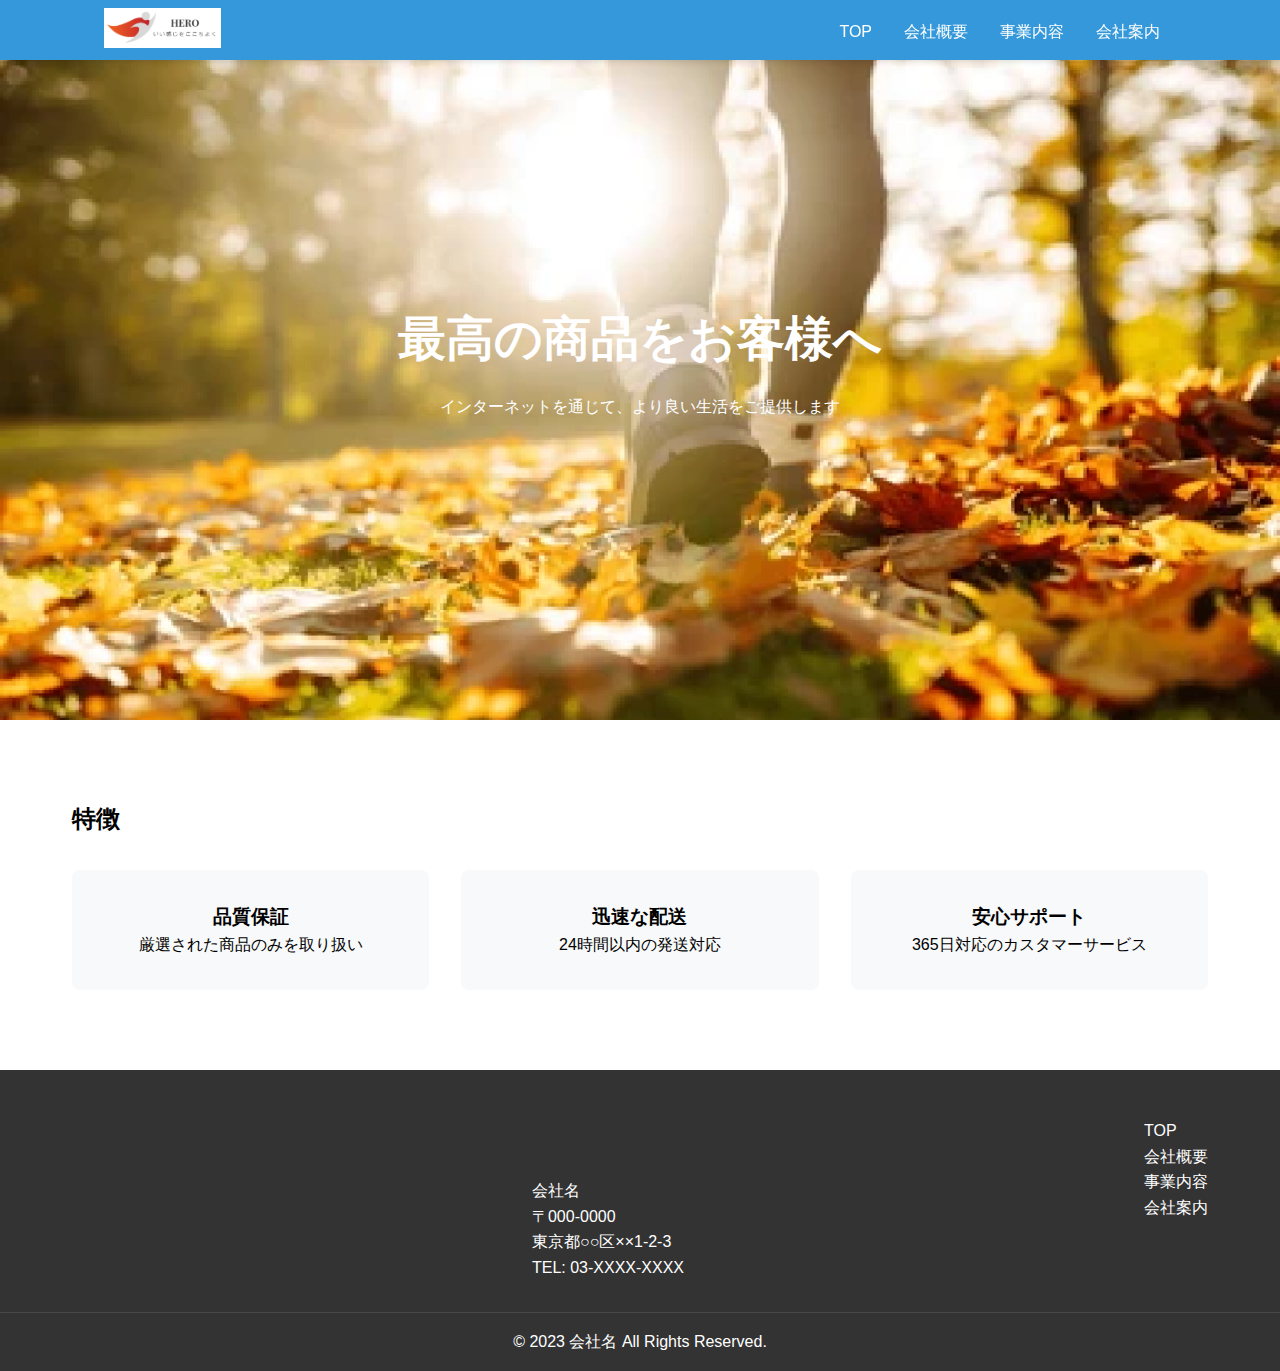
<file: index.html>
<!DOCTYPE html>
<html lang="ja">
<head>
    <meta charset="UTF-8">
    <meta name="viewport" content="width=device-width, initial-scale=1.0">
    <title>会社名 - インターネット販売</title>
    <link rel="stylesheet" href="css/style.css">
</head>
<body>
    <header>
        <nav>
            <div class="logo">
                <img src="images/logo.png" alt="会社ロゴ">
            </div>
            <ul>
                <li><a href="index.html">TOP</a></li>
                <li><a href="about.html">会社概要</a></li>
                <li><a href="services.html">事業内容</a></li>
                <li><a href="company.html">会社案内</a></li>
            </ul>
        </nav>
    </header>

    <main>
        <section class="hero">
            <h1>最高の商品をお客様へ</h1>
            <p>インターネットを通じて、より良い生活をご提供します</p>
        </section>

        <section class="features">
            <h2>特徴</h2>
            <div class="feature-grid">
                <div class="feature-item">
                    <h3>品質保証</h3>
                    <p>厳選された商品のみを取り扱い</p>
                </div>
                <div class="feature-item">
                    <h3>迅速な配送</h3>
                    <p>24時間以内の発送対応</p>
                </div>
                <div class="feature-item">
                    <h3>安心サポート</h3>
                    <p>365日対応のカスタマーサービス</p>
                </div>
            </div>
        </section>
    </main>

    <footer>
        <div class="footer-content">
            <div class="company-info">
                <p>会社名</p>
                <p>〒000-0000</p>
                <p>東京都○○区××1-2-3</p>
                <p>TEL: 03-XXXX-XXXX</p>
            </div>
            <div class="footer-nav">
                <ul>
                    <li><a href="index.html">TOP</a></li>
                    <li><a href="about.html">会社概要</a></li>
                    <li><a href="services.html">事業内容</a></li>
                    <li><a href="company.html">会社案内</a></li>
                </ul>
            </div>
        </div>
        <div class="copyright">
            <p>&copy; 2023 会社名 All Rights Reserved.</p>
        </div>
    </footer>
</body>
</html>
</file>
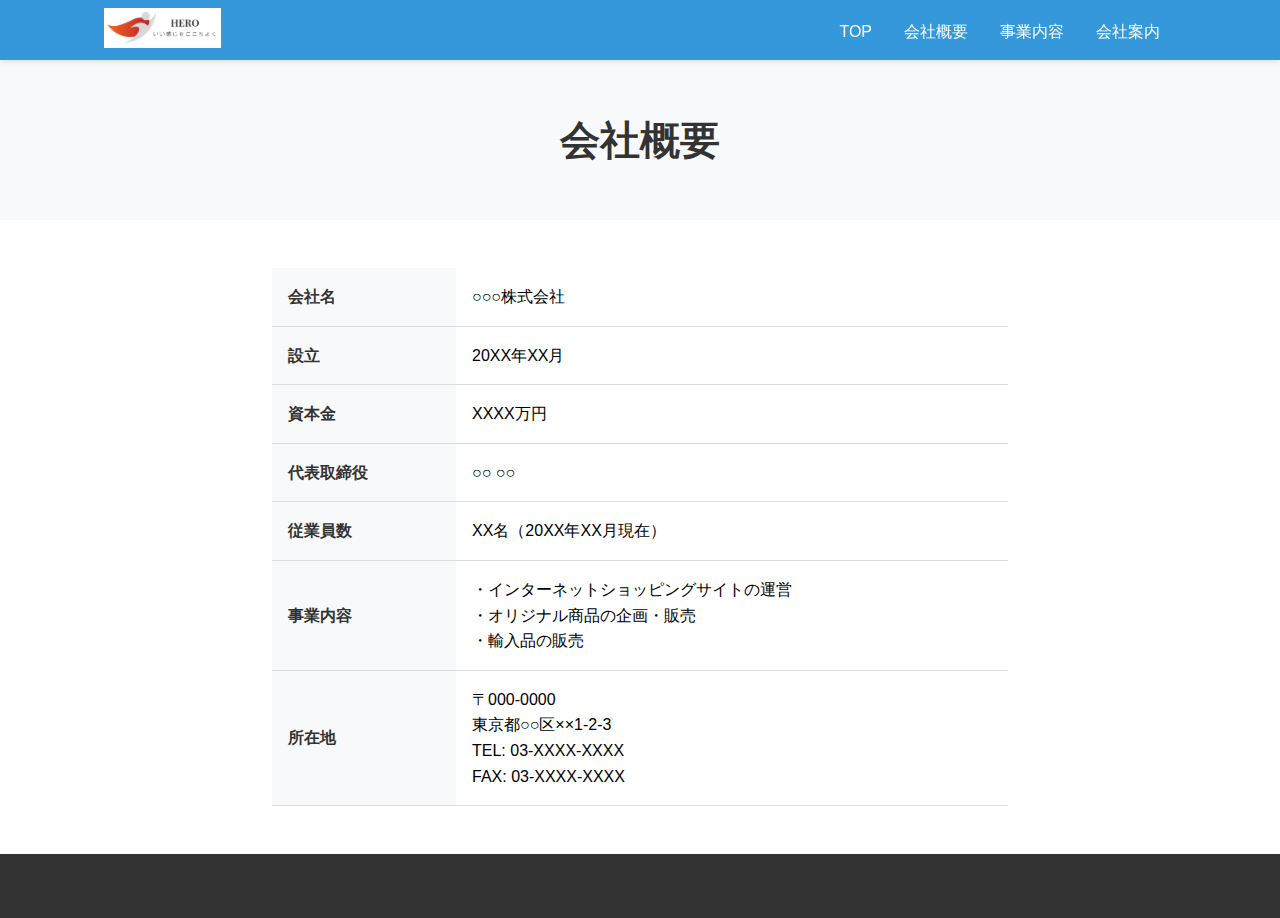
<file: about.html>
<!DOCTYPE html>
<html lang="ja">
<head>
    <meta charset="UTF-8">
    <meta name="viewport" content="width=device-width, initial-scale=1.0">
    <title>会社概要 - 会社名</title>
    <link rel="stylesheet" href="style.css">
</head>
<body>
    <!-- ヘッダー部分（index.htmlと同じ） -->
    <header>
        <nav>
            <div class="logo">
                <img src="logo.png" alt="会社ロゴ">
            </div>
            <ul>
                <li><a href="index.html">TOP</a></li>
                <li><a href="about.html">会社概要</a></li>
                <li><a href="services.html">事業内容</a></li>
                <li><a href="company.html">会社案内</a></li>
            </ul>
        </nav>
    </header>

    <main class="page-content">
        <section class="page-header">
            <h1>会社概要</h1>
        </section>

        <section class="company-profile">
            <table class="profile-table">
                <tr>
                    <th>会社名</th>
                    <td>○○○株式会社</td>
                </tr>
                <tr>
                    <th>設立</th>
                    <td>20XX年XX月</td>
                </tr>
                <tr>
                    <th>資本金</th>
                    <td>XXXX万円</td>
                </tr>
                <tr>
                    <th>代表取締役</th>
                    <td>○○ ○○</td>
                </tr>
                <tr>
                    <th>従業員数</th>
                    <td>XX名（20XX年XX月現在）</td>
                </tr>
                <tr>
                    <th>事業内容</th>
                    <td>
                        ・インターネットショッピングサイトの運営<br>
                        ・オリジナル商品の企画・販売<br>
                        ・輸入品の販売
                    </td>
                </tr>
                <tr>
                    <th>所在地</th>
                    <td>
                        〒000-0000<br>
                        東京都○○区××1-2-3<br>
                        TEL: 03-XXXX-XXXX<br>
                        FAX: 03-XXXX-XXXX
                    </td>
                </tr>
            </table>
        </section>
    </main>

    <!-- フッター部分（index.htmlと同じ） -->
    <footer>
        <!-- フッターの内容 -->
    </footer>
</body>
</html>
</file>
<file: css/style.css>
/* 全体のスタイル */
* {
    margin: 0;
    padding: 0;
    box-sizing: border-box;
}

body {
    font-family: 'Helvetica Neue', Arial, sans-serif;
    line-height: 1.6;
}

/* ヘッダー */
header {
    background: #3498db;
    box-shadow: 0 2px 5px rgba(0,0,0,0.1);
    position: fixed;
    width: 100%;
    top: 0;
    z-index: 1000;
    height: 60px;
}

nav {
    display: flex;
    justify-content: space-between;
    align-items: center;
    padding: 0.5rem 5%;
    max-width: 1200px;
    margin: 0 auto;
}

.logo img {
    height: 40px;
    width: auto;
}

nav ul {
    display: flex;
    list-style: none;
}

nav ul li a {
    text-decoration: none;
    color: #fff;
    padding: 0.5rem 1rem;
    transition: color 0.3s;
}

nav ul li a:hover {
    color: #f1c40f;
}

/* メインコンテンツ */
.hero {
    height: 80vh;
    background: url('../images/hero.jpg') center/cover;
    display: flex;
    flex-direction: column;
    justify-content: center;
    align-items: center;
    text-align: center;
    color: white;
    padding: 2rem;
}

.hero h1 {
    font-size: 3rem;
    margin-bottom: 1rem;
}

/* 特徴セクション */
.features {
    padding: 5rem 2rem;
    max-width: 1200px;
    margin: 0 auto;
}

.feature-grid {
    display: grid;
    grid-template-columns: repeat(auto-fit, minmax(250px, 1fr));
    gap: 2rem;
    margin-top: 2rem;
}

.feature-item {
    text-align: center;
    padding: 2rem;
    background: #f8f9fa;
    border-radius: 8px;
}

/* フッター */
footer {
    background: #333;
    color: white;
    padding: 3rem 0 1rem;
}

.footer-content {
    display: flex;
    justify-content: space-between;
    max-width: 1200px;
    margin: 0 auto;
    padding: 0 2rem;
}

.footer-nav ul {
    list-style: none;
}

.footer-nav ul li a {
    color: white;
    text-decoration: none;
}

.copyright {
    text-align: center;
    margin-top: 2rem;
    padding-top: 1rem;
    border-top: 1px solid rgba(255,255,255,0.1);
}

/* レスポンシブデザイン */
@media (max-width: 768px) {
    nav {
        flex-direction: column;
    }
    
    nav ul {
        margin-top: 1rem;
    }
    
    .hero h1 {
        font-size: 2rem;
    }
    
    .footer-content {
        flex-direction: column;
        text-align: center;
    }
    
    .footer-nav {
        margin-top: 2rem;
    }
}

/* 共通ページスタイル */
.page-content {
    padding-top: 60px;
}

.page-header {
    background: #f8f9fa;
    padding: 3rem 0;
    text-align: center;
    margin-bottom: 3rem;
}

.page-header h1 {
    color: #333;
    font-size: 2.5rem;
}

/* 会社概要ページ */
.company-profile {
    max-width: 800px;
    margin: 0 auto;
    padding: 0 2rem;
}

.profile-table {
    width: 100%;
    border-collapse: collapse;
    margin-bottom: 3rem;
}

.profile-table th,
.profile-table td {
    padding: 1rem;
    border-bottom: 1px solid #ddd;
}

.profile-table th {
    width: 25%;
    text-align: left;
    color: #333;
    background: #f8f9fa;
}

/* 事業内容ページ */
.services-content {
    max-width: 1000px;
    margin: 0 auto;
    padding: 0 2rem;
}

.service-item {
    margin-bottom: 4rem;
    padding: 2rem;
    background: #fff;
    border-radius: 8px;
    box-shadow: 0 2px 10px rgba(0,0,0,0.1);
}

.service-item h2 {
    color: #333;
    margin-bottom: 1rem;
}

.service-item img {
    width: 100%;
    height: auto;
    margin: 1rem 0;
    border-radius: 4px;
}

/* 会社案内ページ */
.company-info {
    max-width: 1000px;
    margin: 0 auto;
    padding: 60px 2rem 0;
}

.message-content {
    display: flex;
    gap: 2rem;
    margin-bottom: 3rem;
}

.message-content img {
    width: 300px;
    height: auto;
    border-radius: 4px;
}

.message-text {
    flex: 1;
}

.signature {
    text-align: right;
    margin-top: 2rem;
    font-weight: bold;
}

.company-access {
    margin-top: 4rem;
}

.access-info {
    margin-top: 2rem;
}

/* レスポンシブデザイン */
@media (max-width: 768px) {
    .message-content {
        flex-direction: column;
    }

    .message-content img {
        width: 100%;
        max-width: 300px;
        margin: 0 auto;
    }

    .profile-table th {
        width: 35%;
    }
}

/* 事業内容ページのスタイル */
.service-header {
    background: linear-gradient(rgba(0,0,0,0.6), rgba(0,0,0,0.6)), url('../images/service-header.jpg');
    background-size: cover;
    background-position: center;
    color: white;
    padding: 6rem 0;
}

.container {
    max-width: 1200px;
    margin: 0 auto;
    padding: 0 2rem;
}

.section-title {
    text-align: center;
    font-size: 2.5rem;
    margin-bottom: 3rem;
    color: #333;
}

/* 事業概要グリッド */
.overview-grid {
    display: grid;
    grid-template-columns: repeat(auto-fit, minmax(250px, 1fr));
    gap: 2rem;
    margin: 3rem 0;
}

.overview-item {
    text-align: center;
    padding: 2rem;
    background: white;
    border-radius: 10px;
    box-shadow: 0 5px 15px rgba(0,0,0,0.1);
    transition: transform 0.3s ease;
}

.overview-item:hover {
    transform: translateY(-5px);
}

.overview-icon {
    font-size: 2.5rem;
    color: #007bff;
    margin-bottom: 1rem;
}

/* サービスアイテム */
.service-item {
    display: flex;
    gap: 3rem;
    margin-bottom: 5rem;
    background: white;
    border-radius: 15px;
    overflow: hidden;
    box-shadow: 0 5px 20px rgba(0,0,0,0.1);
}

.service-item.reverse {
    flex-direction: row-reverse;
}

.service-image {
    flex: 1;
    min-height: 400px;
    position: relative;
    overflow: hidden;
}

.service-image img {
    width: 100%;
    height: 100%;
    object-fit: cover;
    transition: transform 0.3s ease;
}

.service-item:hover .service-image img {
    transform: scale(1.05);
}

.service-details {
    flex: 1;
    padding: 3rem;
}

.service-stats {
    display: flex;
    gap: 2rem;
    margin: 2rem 0;
}

.stat {
    text-align: center;
}

.stat-number {
    display: block;
    font-size: 2.5rem;
    font-weight: bold;
    color: #007bff;
}

.stat-label {
    font-size: 0.9rem;
    color: #666;
}

.service-features {
    list-style: none;
    margin: 2rem 0;
}

.service-features li {
    padding: 0.5rem 0;
    padding-left: 1.5rem;
    position: relative;
}

.service-features li::before {
    content: "✓";
    color: #007bff;
    position: absolute;
    left: 0;
}

/* 実績セクション */
.achievements {
    background: #f8f9fa;
    padding: 5rem 0;
    margin-top: 5rem;
}

.achievement-grid {
    display: grid;
    grid-template-columns: repeat(auto-fit, minmax(200px, 1fr));
    gap: 2rem;
    text-align: center;
}

.achievement-number {
    font-size: 3rem;
    font-weight: bold;
    color: #007bff;
    margin-bottom: 1rem;
}

.achievement-label {
    color: #666;
}

/* レスポンシブデザイン */
@media (max-width: 968px) {
    .service-item {
        flex-direction: column;
    }

    .service-item.reverse {
        flex-direction: column;
    }

    .service-image {
        min-height: 300px;
    }
}

@media (max-width: 768px) {
    .service-stats {
        flex-direction: column;
        gap: 1rem;
    }
}
</file>
<file: style.css>
/* 全体のスタイル */
* {
    margin: 0;
    padding: 0;
    box-sizing: border-box;
}

body {
    font-family: 'Helvetica Neue', Arial, sans-serif;
    line-height: 1.6;
}

/* ヘッダー */
header {
    background: #3498db;
    box-shadow: 0 2px 5px rgba(0,0,0,0.1);
    position: fixed;
    width: 100%;
    top: 0;
    z-index: 1000;
    height: 60px;
}

nav {
    display: flex;
    justify-content: space-between;
    align-items: center;
    padding: 0.5rem 5%;
    max-width: 1200px;
    margin: 0 auto;
}

.logo img {
    height: 40px;
    width: auto;
}

nav ul {
    display: flex;
    list-style: none;
}

nav ul li a {
    text-decoration: none;
    color: #fff;
    padding: 0.5rem 1rem;
    transition: color 0.3s;
}

nav ul li a:hover {
    color: #f1c40f;
}

/* メインコンテンツ */
.hero {
    height: 80vh;
    background: url('../images/hero.jpg') center/cover;
    display: flex;
    flex-direction: column;
    justify-content: center;
    align-items: center;
    text-align: center;
    color: white;
    padding: 2rem;
}

.hero h1 {
    font-size: 3rem;
    margin-bottom: 1rem;
}

/* 特徴セクション */
.features {
    padding: 5rem 2rem;
    max-width: 1200px;
    margin: 0 auto;
}

.feature-grid {
    display: grid;
    grid-template-columns: repeat(auto-fit, minmax(250px, 1fr));
    gap: 2rem;
    margin-top: 2rem;
}

.feature-item {
    text-align: center;
    padding: 2rem;
    background: #f8f9fa;
    border-radius: 8px;
}

/* フッター */
footer {
    background: #333;
    color: white;
    padding: 3rem 0 1rem;
}

.footer-content {
    display: flex;
    justify-content: space-between;
    max-width: 1200px;
    margin: 0 auto;
    padding: 0 2rem;
}

.footer-nav ul {
    list-style: none;
}

.footer-nav ul li a {
    color: white;
    text-decoration: none;
}

.copyright {
    text-align: center;
    margin-top: 2rem;
    padding-top: 1rem;
    border-top: 1px solid rgba(255,255,255,0.1);
}

/* レスポンシブデザイン */
@media (max-width: 768px) {
    nav {
        flex-direction: column;
    }
    
    nav ul {
        margin-top: 1rem;
    }
    
    .hero h1 {
        font-size: 2rem;
    }
    
    .footer-content {
        flex-direction: column;
        text-align: center;
    }
    
    .footer-nav {
        margin-top: 2rem;
    }
}

/* 共通ページスタイル */
.page-content {
    padding-top: 60px;
}

.page-header {
    background: #f8f9fa;
    padding: 3rem 0;
    text-align: center;
    margin-bottom: 3rem;
}

.page-header h1 {
    color: #333;
    font-size: 2.5rem;
}

/* 会社概要ページ */
.company-profile {
    max-width: 800px;
    margin: 0 auto;
    padding: 0 2rem;
}

.profile-table {
    width: 100%;
    border-collapse: collapse;
    margin-bottom: 3rem;
}

.profile-table th,
.profile-table td {
    padding: 1rem;
    border-bottom: 1px solid #ddd;
}

.profile-table th {
    width: 25%;
    text-align: left;
    color: #333;
    background: #f8f9fa;
}

/* 事業内容ページ */
.services-content {
    max-width: 1000px;
    margin: 0 auto;
    padding: 0 2rem;
}

.service-item {
    margin-bottom: 4rem;
    padding: 2rem;
    background: #fff;
    border-radius: 8px;
    box-shadow: 0 2px 10px rgba(0,0,0,0.1);
}

.service-item h2 {
    color: #333;
    margin-bottom: 1rem;
}

.service-item img {
    width: 100%;
    height: auto;
    margin: 1rem 0;
    border-radius: 4px;
}

/* 会社案内ページ */
.company-info {
    max-width: 1000px;
    margin: 0 auto;
    padding: 60px 2rem 0;
}

.message-content {
    display: flex;
    gap: 2rem;
    margin-bottom: 3rem;
}

.message-content img {
    width: 300px;
    height: auto;
    border-radius: 4px;
}

.message-text {
    flex: 1;
}

.signature {
    text-align: right;
    margin-top: 2rem;
    font-weight: bold;
}

.company-access {
    margin-top: 4rem;
}

.access-info {
    margin-top: 2rem;
}

/* レスポンシブデザイン */
@media (max-width: 768px) {
    .message-content {
        flex-direction: column;
    }

    .message-content img {
        width: 100%;
        max-width: 300px;
        margin: 0 auto;
    }

    .profile-table th {
        width: 35%;
    }
}

/* 事業内容ページのスタイル */
.service-header {
    background: linear-gradient(rgba(0,0,0,0.6), rgba(0,0,0,0.6)), url('../images/service-header.jpg');
    background-size: cover;
    background-position: center;
    color: white;
    padding: 6rem 0;
}

.container {
    max-width: 1200px;
    margin: 0 auto;
    padding: 0 2rem;
}

.section-title {
    text-align: center;
    font-size: 2.5rem;
    margin-bottom: 3rem;
    color: #333;
}

/* 事業概要グリッド */
.overview-grid {
    display: grid;
    grid-template-columns: repeat(auto-fit, minmax(250px, 1fr));
    gap: 2rem;
    margin: 3rem 0;
}

.overview-item {
    text-align: center;
    padding: 2rem;
    background: white;
    border-radius: 10px;
    box-shadow: 0 5px 15px rgba(0,0,0,0.1);
    transition: transform 0.3s ease;
}

.overview-item:hover {
    transform: translateY(-5px);
}

.overview-icon {
    font-size: 2.5rem;
    color: #007bff;
    margin-bottom: 1rem;
}

/* サービスアイテム */
.service-item {
    display: flex;
    gap: 3rem;
    margin-bottom: 5rem;
    background: white;
    border-radius: 15px;
    overflow: hidden;
    box-shadow: 0 5px 20px rgba(0,0,0,0.1);
}

.service-item.reverse {
    flex-direction: row-reverse;
}

.service-image {
    flex: 1;
    min-height: 400px;
    position: relative;
    overflow: hidden;
}

.service-image img {
    width: 100%;
    height: 100%;
    object-fit: cover;
    transition: transform 0.3s ease;
}

.service-item:hover .service-image img {
    transform: scale(1.05);
}

.service-details {
    flex: 1;
    padding: 3rem;
}

.service-stats {
    display: flex;
    gap: 2rem;
    margin: 2rem 0;
}

.stat {
    text-align: center;
}

.stat-number {
    display: block;
    font-size: 2.5rem;
    font-weight: bold;
    color: #007bff;
}

.stat-label {
    font-size: 0.9rem;
    color: #666;
}

.service-features {
    list-style: none;
    margin: 2rem 0;
}

.service-features li {
    padding: 0.5rem 0;
    padding-left: 1.5rem;
    position: relative;
}

.service-features li::before {
    content: "✓";
    color: #007bff;
    position: absolute;
    left: 0;
}

/* 実績セクション */
.achievements {
    background: #f8f9fa;
    padding: 5rem 0;
    margin-top: 5rem;
}

.achievement-grid {
    display: grid;
    grid-template-columns: repeat(auto-fit, minmax(200px, 1fr));
    gap: 2rem;
    text-align: center;
}

.achievement-number {
    font-size: 3rem;
    font-weight: bold;
    color: #007bff;
    margin-bottom: 1rem;
}

.achievement-label {
    color: #666;
}

/* レスポンシブデザイン */
@media (max-width: 968px) {
    .service-item {
        flex-direction: column;
    }

    .service-item.reverse {
        flex-direction: column;
    }

    .service-image {
        min-height: 300px;
    }
}

@media (max-width: 768px) {
    .service-stats {
        flex-direction: column;
        gap: 1rem;
    }
}
</file>
